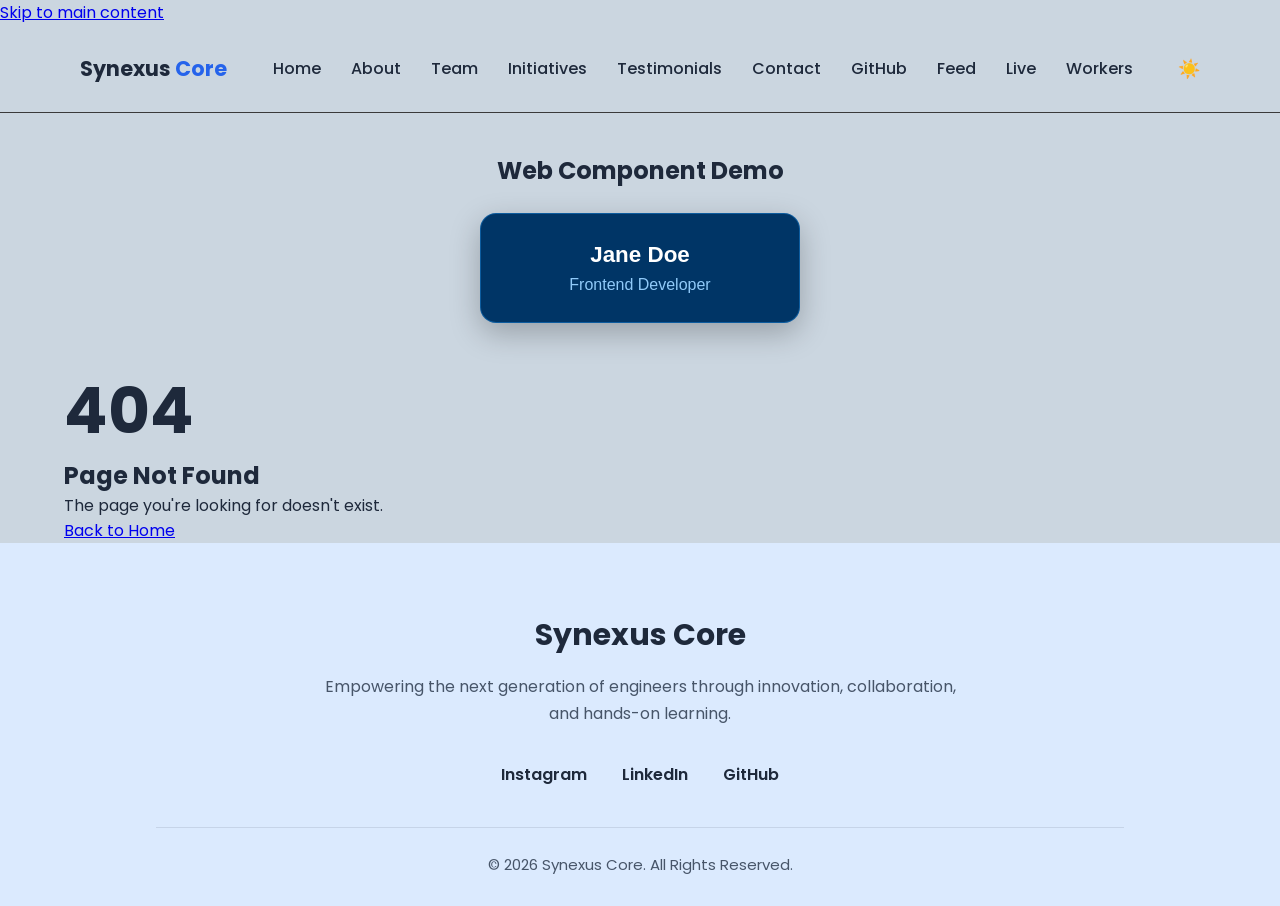
<file: index.html>
<!doctype html>
<html lang="en">
  <head>
    <link rel="preconnect" href="https://fonts.googleapis.com" />
    <link rel="preconnect" href="https://fonts.gstatic.com" crossorigin />
    <link
      href="https://fonts.googleapis.com/css2?family=Poppins:wght@300;400;500;600;700&display=swap"
      rel="stylesheet"
    />
    <meta charset="UTF-8" />
    <meta name="viewport" content="width=device-width, initial-scale=1.0" />
    <title>Engineering Community</title>
    <link rel="stylesheet" href="style.css" />
    <script type="module" src="main.js"></script>
  </head>
  <body>
    <template id="modal-template">
  <style>
    :host {
      position: fixed;
      right: 24px;
      bottom: 24px;
      z-index: 1000;
      display: block;
      font-family: "Poppins", sans-serif;
    }

    .modal {
      display: none;
      width: 360px;
      box-sizing: border-box;
      padding: 24px;
      border: 1px solid #444;
      border-radius: 12px;
      background: #262920;
      box-shadow: 0 18px 45px rgba(0, 0, 0, 0.45);
    }

    :host([open]) .modal {
      display: block;
      animation: slideIn 0.25s ease;
    }

    .modal h2 {
      margin: 0 0 10px;
      color: #dab263;
      font-size: 17px;
      font-weight: 600;
    }

    .modal p {
      margin: 0;
      color: #c5c5c5;
      font-size: 13px;
      line-height: 1.6;
    }

    @keyframes slideIn {
      from {
        opacity: 0;
        transform: translateY(12px);
      }

      to {
        opacity: 1;
        transform: translateY(0);
      }
    }
  </style>

  <div class="modal">
    <slot name="title">Default Title</slot>
    <slot>Default Body</slot>
  </div>
</template>
    <a href="#main-content" class="skip-link"> Skip to main content </a>
      <header>
        <nav>
          <div class="logo">
            <a href="/" class="logo">
              Synexus <span>Core</span>
            </a>
          </div>
          <ul class="nav-links">
            <li>
              <a href="/" class="nav-link">Home</a>
            </li>

            <li>
              <a href="/about" class="nav-link">About</a>
            </li>

            <li>
              <a href="/team" class="nav-link">Team</a>
            </li>

            <li>
              <a href="/initiatives" class="nav-link">Initiatives</a>
            </li>

            <li>
              <a href="/testimonials" class="nav-link">Testimonials</a>
            </li>

            <li>
              <a href="/contact" class="nav-link">Contact</a>
            </li>
            <li>
            <a href="/github" class="nav-link">GitHub</a>
            </li>
            <li>
            <a href="/feed" class="nav-link">Feed</a>
            </li>
            <li>
            <a href="/live" class="nav-link">Live</a>
            </li>
            <li>
            <a href="/workers" class="nav-link">Workers</a>
            </li>
          </ul>

          <button id="theme-toggle" aria-label="Toggle theme">☀️</button>

          <button class="menu-toggle" aria-label="Toggle Menu">☰</button>
        </nav>
      </header>

      <section class="web-component-demo">
      <h2>Web Component Demo</h2>

      <user-card
      name="Jane Doe"
      role="Frontend Developer"
      ></user-card>
      </section>
      <!--
      <main id="main-content">
      <section id="home">
        <div class="hero-left">
          <h1>
            Think Big.<br />
            Start Small.
          </h1>
          <a href="#about">Join Our Community</a>
        </div>

        <div class="hero-right">
          <p>Engineering students collaborating on a project</p>
        </div>
      </section>
      <section id="about">
        <div class="container">
          <h2>About Synexus Core</h2>

          <p class="about-description">
            A student-led tech community dedicated to innovation, collaboration,
            and hands-on technical projects.
          </p>

          <div class="about-cards">
            <div class="about-card hidden">
              <h3>Our Vision</h3>
              <p>
                Build a thriving engineering community that inspires innovation
                and prepares students for the future.
              </p>
            </div>

            <div class="about-card hidden">
              <h3>Our Mission</h3>
              <p>
                Empower students with practical engineering skills through
                projects, mentorship, and collaborative learning.
              </p>
            </div>

            <div class="about-card hidden">
              <h3>Our Values</h3>
              <p>
                Innovation, teamwork, curiosity, leadership, and continuous
                learning are at the heart of everything we do.
              </p>
            </div>
          </div>
        </div>
      </section>
      <section id="initiatives">
        <div class="container">
          <h2>Our Initiatives</h2>
          <p class="initiatives-description">
            We organize events and programs that encourage students to learn,
            innovate, collaborate, and apply their engineering knowledge to
            real-world challenges.
          </p>
          <input
            type="text"
            id="search-projects"
            placeholder="Search initiatives..."
          />
          <div class="initiatives-grid" id="dynamic-grid"></div>
        </div>
      </section>
      <section id="team">
        <div class="container">
          <h2>Meet Our Core Team</h2>
          <p class="team-description hidden">
            The passionate individuals leading Synexus Core, driving innovation,
            fostering collaboration, and building opportunities for engineering
            students to grow together.
          </p>
          <div class="team-grid">
            <div class="profile-card hidden">
              <img
                src="https://cdn-icons-png.flaticon.com/512/9131/9131529.png"
                alt="Chief Executive Officer"
              />
              <h3>XYZ</h3>
              <p class="role">Chief Executive Officer (CEO)</p>
              <a href="#">View Profile</a>
            </div>
            <div class="profile-card hidden">
              <img
                src="https://cdn-icons-png.flaticon.com/512/9131/9131529.png"
                alt="Chief Strategic Officer"
              />
              <h3>XYZ</h3>
              <p class="role">Chief Stratgic Officer (CSO)</p>
              <a href="#">View Profile</a>
            </div>
            <div class="profile-card hidden">
              <img
                src="https://cdn-icons-png.flaticon.com/512/9131/9131529.png"
                alt="Chief Technology Officer"
              />
              <h3>XYZ</h3>
              <p class="role">Chief Technology Officer (CTO)</p>
              <a href="#">View Profile</a>
            </div>
          </div>
        </div>
      </section>
      <section id="testimonials">
        <div class="container">
          <h2>What Our Members Say</h2>

          <div class="testimonial-wrapper">
            <button id="prev-testimonial" class="testimonial-arrow">
              &#10094;
            </button>
            <div id="testimonial-container">
              <div class="testimonial-content">
                <p class="testimonial-quote" id="testimonial-quote">
                  Loading testimonial...
                </p>

                <div class="testimonial-author">
                  <h3 id="testimonial-name">Member Name</h3>
                  <p id="testimonial-role">Role</p>
                </div>
              </div>

              <div class="testimonial-image">
                <img
                  id="testimonial-image"
                  src="https://cdn-icons-png.flaticon.com/512/9131/9131529.png"
                  alt="Community member"
                />
              </div>
            </div>

            <button id="next-testimonial" class="testimonial-arrow">
              &#10095;
            </button>
          </div>
        </div>
      </section>
      <section id="task-tracker">
        <div class="container">
          <h2>Community Task Tracker</h2>

          <div class="task-input-area">
            <input type="text" id="task-input" placeholder="Enter a task..." />

            <button id="add-task-btn">Add Task</button>
          </div>

          <ul id="task-list"></ul>
        </div>
      </section>
      <section id="kanban-board">
        <div class="container">
          <h2>Project Board</h2>
          <div class="board">
          <div class="column" id="todo">
           <h3>To Do</h3>

        <div class="task-card" draggable="true">
          Build homepage
        </div>

        <div class="task-card" draggable="true">
          Design contact form
        </div>

        <div class="task-card" draggable="true">
          Add responsive navigation
        </div>
        </div>
        <div class="column" id="in-progress">
          <h3>In Progress</h3>
        </div>
        <div class="column" id="done">
          <h3>Done</h3>
        </div>

        </div>
        </div>
      </section>
      <section id="contact">
        <div class="container">
          <h2>Get in Touch</h2>
          <p class="contact-description">
            Have questions, ideas, or want to collaborate with Synexus Core?
            We'd love to hear from you. Fill out the form below and we'll get
            back to you as soon as possible.
          </p>
          <form id="contact-form">
            <label for="name">Full Name</label>
            <input
              type="text"
              id="name"
              name="name"
              placeholder="John Doe"
              required
            />
            <label for="email">Email Address</label>
            <input
              type="email"
              id="email"
              name="email"
              placeholder="john@example.com"
              required
            />
            <label for="message">Message</label>
            <textarea
              id="message"
              name="message"
              rows="6"
              placeholder="Tell us how we can help..."
              required
            ></textarea>
            <p id="save-status"></p>
            <button type="submit">Send Message</button>
          </form>
        </div>
      </section>
    </main>
    <div id="project-modal" class="modal-overlay">
      <div class="modal-content">
        <button id="modal-close" class="modal-close" aria-label="Close">
          &times;
        </button>

        <h2 id="modal-title">Project Details</h2>

        <p id="modal-description">Project information will appear here.</p>
      </div>
    </div>
  -->
      <main id="app-root"></main>

      <footer>
        <div class="container">
          <h3>Synexus Core</h3>

          <p class="footer-text">
            Empowering the next generation of engineers through innovation,
            collaboration, and hands-on learning.
          </p>

          <div class="footer-links">
            <a href="#">Instagram</a>
            <a href="#">LinkedIn</a>
            <a href="#">GitHub</a>
          </div>

          <hr />

          <p class="copyright">© 2026 Synexus Core. All Rights Reserved.</p>
        </div>
      </footer>
    </header>
    <custom-modal id="delete-modal">
  <h2 slot="title">Warning</h2>
  <p>Are you sure you want to delete this?</p>
</custom-modal>

<custom-modal id="success-modal">
  <h2 slot="title">Success</h2>
  <p>Your changes have been saved successfully.</p>
</custom-modal>
  </body>
</html>
</file>
<file: style.css>
* {
  margin: 0;
  padding: 0;
  box-sizing: border-box;
}

:root {
  --primary-color: #2196f3;
  --primary-dark: #0d47a1;
  --primary-light: #90caf9;

  --background-color: #001d3d;
  --section-bg: #06284f;
  --card-bg: #0b3767;
  --profile-bg: #1f5894;
  --initiative-bg: #092645;
  --footer-bg: #000f20;

  --text-color: #ffffff;
  --secondary-text: #cbd5e1;
  --muted-text: #94a3b8;

  --border-color: rgba(255, 255, 255, 0.08);
  --input-border: rgba(255, 255, 255, 0.1);
}
.light-theme {
  --primary-color: #2563eb;
  --primary-dark: #1d4ed8;
  --primary-light: #60a5fa;

  --background-color: #cbd6e0;
  --section-bg: #ffffff;
  --card-bg: #eaf4ff;
  --profile-bg: #dbeafe;
  --initiative-bg: #eef6ff;
  --footer-bg: #dbeafe;

  --text-color: #1e293b;
  --secondary-text: #475569;
  --muted-text: #64748b;

  --border-color: rgba(15, 23, 42, 0.1);
  --input-border: rgba(15, 23, 42, 0.15);
}
body {
  font-family: "Poppins", sans-serif;
  background-color: var(--background-color);
  color: var(--text-color);
  transition:
    background-color 0.3s ease,
    color 0.3s ease;
}
.logo {
  font-size: 1.3rem;
  font-weight: 700;
  color: var(--text-color);
  text-decoration: none;
}

.logo span {
  color: var(--primary-color);
}

h1 {
  font-size: clamp(2rem, 6vw, 4rem);
  color: var(--text-color);
}
.container {
  width: min(1200px, 90%);
  margin: auto;
}
header {
  padding: 8px 60px;
  background-color: var(--background-color);
  border-bottom: 1px solid #3a3a3a;
}
nav {
  display: flex;
  justify-content: space-between;
  align-items: center;
  padding: 20px;
}
nav ul {
  display: flex;
  flex-direction: row;
  list-style: none;
  gap: 30px;
  margin: 0;
  padding: 0;
}
nav a {
  text-decoration: none;
  color: var(--text-color);
  font-weight: 500;
  transition: color 0.3s ease;
}
nav a:hover {
  color: var(--primary-color);
}
#theme-toggle {
  background: none;
  border: none;
  color: var(--text-color);
  font-size: 18px;
  cursor: pointer;
  transition: transform 0.3s ease;
}
#theme-toggle:hover {
  transform: rotate(20deg);
}
.menu-toggle {
  display: none;
  background: none;
  border: none;
  color: var(--text-color);
  font-size: 30px;
  cursor: pointer;
}
#home {
  padding: 50px 8%;
  display: flex;
  justify-content: space-between;
  align-items: center;
  background-color: var(--background-color);
}
.hero-left {
  flex: 1;
}
.hero-right {
  flex: 1;
  text-align: center;
  font-size: 22px;
  color: var(--secondary-text);
}
.hero-image {
  margin: 20px;
  text-align: right;
}
#home a {
  display: inline-block;
  margin-top: 30px;
  padding: 15px 32px;
  background: var(--primary-color);
  color: white;
  text-decoration: none;
  border-radius: 999px;
  font-weight: 600;
  transition:
    background-color 0.3s ease,
    transform 0.3s ease;
}

#home a:hover {
  background: var(--primary-dark);
  transform: translateY(-3px);
}

.active-state {
  color: var(--primary-color);
}

#about {
  padding: 90px 8%;
  background: var(--section-bg);
}

#about h2 {
  font-size: 42px;
  margin-bottom: 20px;
  text-align: center;
}

.about-description {
  max-width: 750px;
  margin: 0 auto 60px;
  text-align: center;
  color: var(--secondary-text);
  font-size: 18px;
  line-height: 1.7;
}

.about-cards {
  display: grid;
  grid-template-columns: repeat(3, 1fr);
  gap: 30px;
  align-items: center;
}

.about-card {
  background: var(--card-bg);
  padding: 35px;
  border-radius: 18px;
  border: 1px solid var(--border-color);
  transition:
    transform 0.3s ease,
    box-shadow 0.3s ease;
  box-shadow: 0 8px 20px rgba(0, 0, 0, 0.2);
}

.about-card:hover {
  transform: translateY(-8px);
  box-shadow: 0 18px 35px rgba(0, 0, 0, 0.35);
}

.about-card h3 {
  font-size: 24px;
  margin-bottom: 20px;
  color: var(--text-color);
}

.about-card p {
  color: var(--secondary-text);
  line-height: 1.7;
}

#initiatives {
  padding: 100px 8%;
  background: var(--background-color);
}

#initiatives h2 {
  font-size: 42px;
  text-align: center;
  margin-bottom: 20px;
}

.initiatives-description {
  max-width: 760px;
  margin: 0 auto 40px;
  text-align: center;
  color: var(--secondary-text);
  font-size: 18px;
  line-height: 1.7;
}

/* Search */

#search-projects {
  width: 100%;
  max-width: 700px;
  display: block;
  margin: 40px auto;
  padding: 15px 20px;

  border: 1px solid var(--input-border);
  border-radius: 14px;

  background: var(--card-bg);
  color: var(--text-color);
  font-size: 16px;

  transition:
    border-color 0.3s ease,
    box-shadow 0.3s ease;
}

#search-projects::placeholder {
  color: var(--muted-text);
}

#search-projects:focus {
  outline: none;
  border-color: var(--primary-color);
  box-shadow: 0 0 0 3px rgba(33, 150, 243, 0.15);
}

/* =========================
   PROPOSE AN INITIATIVE
========================= */

#proposal-form {
  max-width: 700px;
  margin: 40px auto;
  display: flex;
  flex-direction: column;
  gap: 16px;
}

#proposal-form input,
#proposal-form textarea {
  width: 100%;
  padding: 14px 16px;
  border: 1px solid #444;
  border-radius: 10px;
  background: transparent;
  color: inherit;
  font-family: inherit;
  font-size: 1rem;
  outline: none;
}

#proposal-form input:focus,
#proposal-form textarea:focus {
  border-color: var(--primary-light);
}

#proposal-form textarea {
  min-height: 150px;
  resize: vertical;
}

#proposal-submit {
  align-self: flex-start;
  padding: 12px 24px;
  border: none;
  border-radius: 999px;
  background: var(--primary-color);
  color: var(--text-color);
  font-weight: 600;
  cursor: pointer;
  transition: opacity 0.2s ease;
}

#proposal-submit:hover {
  opacity: 0.85;
}

#proposal-submit:disabled {
  opacity: 0.5;
  cursor: not-allowed;
}

#proposal-message {
  max-width: 700px;
  margin: 20px auto;
  text-align: center;
  font-weight: 600;
}
/* Initiative cards */

.initiatives-grid {
  display: grid;
  grid-template-columns: repeat(2, 1fr);
  gap: 30px;
}

.initiative-card {
  background: var(--initiative-bg);
  border-radius: 20px;
  padding: 35px;
  border: 1px solid var(--border-color);

  transition:
    transform 0.3s ease,
    box-shadow 0.3s ease;

  box-shadow: 0 10px 25px rgba(0, 0, 0, 0.2);
}

.initiative-card:hover {
  transform: translateY(-8px);
  box-shadow: 0 20px 35px rgba(0, 0, 0, 0.35);
}

.initiative-card h3 {
  font-size: 24px;
  margin-bottom: 20px;
  color: var(--text-color);
}

.initiative-card p {
  color: var(--secondary-text);
  line-height: 1.7;
}

/* Project status */

.active-project {
  border-left: 5px solid #22c55e;
  border-right: 5px solid #22c55e;
}

.completed-project {
  border-left: 5px solid #94a3b8;
  border-right: 5px solid #94a3b8;
}

#manage-proposal {
  padding: 60px 20px;
  border-top: 1px solid #333;
}

#manage-proposal .container {
  max-width: 700px;
  margin: 0 auto;
  padding: 35px;
  border: 1px solid #333;
  border-radius: 16px;
  text-align: center;
}

#manage-proposal h2 {
  margin-bottom: 25px;
}

.proposal-actions {
  display: flex;
  justify-content: center;
  gap: 15px;
  flex-wrap: wrap;
}

.proposal-actions button {
  padding: 12px 24px;
  border: none;
  border-radius: 8px;
  font-size: 15px;
  font-weight: 600;
  cursor: pointer;
  transition: all 0.2s ease;
}

#update-btn {
  background: var(--primary-color);
  color: var(--text-color);
}

#delete-btn {
  background: #d9534f;
  color: white;
}

#update-btn:hover,
#delete-btn:hover {
  transform: translateY(-2px);
  opacity: 0.9;
}

.proposal-actions button:disabled {
  opacity: 0.5;
  cursor: not-allowed;
}
/* =========================
   CORE TEAM
========================= */

#team {
  padding: 100px 8%;
  background: var(--section-bg);
}

#team h2 {
  text-align: center;
  font-size: 42px;
  margin-bottom: 20px;
}

.team-description {
  max-width: 760px;
  margin: 0 auto 60px;
  text-align: center;
  color: var(--secondary-text);
  line-height: 1.7;
  font-size: 18px;
}

.team-grid {
  display: grid;
  grid-template-columns: repeat(3, 1fr);
  gap: 35px;
}

.profile-card {
  background: var(--profile-bg);
  border-radius: 20px;
  padding: 40px 30px;
  text-align: center;
  border: 1px solid var(--border-color);
  box-shadow: 0 10px 25px rgba(0, 0, 0, 0.2);

  transition:
    transform 0.3s ease,
    box-shadow 0.3s ease;
}

.profile-card:hover {
  transform: translateY(-8px);
  box-shadow: 0 20px 35px rgba(0, 0, 0, 0.35);
}

.profile-card img {
  width: 140px;
  height: 140px;
  border-radius: 50%;
  object-fit: cover;
  margin-bottom: 25px;
  background: var(--card-bg);
}

.profile-card h3 {
  font-size: 26px;
  margin-bottom: 10px;
  color: var(--text-color);
}

.role {
  color: var(--secondary-text);
  margin-bottom: 25px;
  font-size: 17px;
}

.profile-card a {
  display: inline-block;
  padding: 14px 28px;
  background: var(--primary-color);
  color: white;
  text-decoration: none;
  border-radius: 999px;
  font-weight: 600;

  transition:
    background-color 0.3s ease,
    transform 0.3s ease;
}

.profile-card a:hover {
  background: var(--primary-dark);
  transform: translateY(-3px);
}

/* =========================
   CONTACT
========================= */

#contact {
  background: var(--background-color);
  padding: 100px 8%;
}

#contact h2 {
  text-align: center;
  font-size: 42px;
  margin-bottom: 20px;
}

.contact-description {
  max-width: 700px;
  margin: 0 auto 50px;
  text-align: center;
  color: var(--secondary-text);
  line-height: 1.7;
}

#contact form {
  max-width: 700px;
  margin: auto;
  display: flex;
  flex-direction: column;
  gap: 20px;
}

#contact label {
  color: var(--text-color);
  font-weight: 600;
}

#contact input,
#contact textarea {
  width: 100%;
  padding: 16px;

  background: var(--card-bg);
  color: var(--text-color);

  border: 1px solid var(--input-border);
  border-radius: 16px;

  transition:
    border-color 0.3s ease,
    box-shadow 0.3s ease;
}

#contact input::placeholder,
#contact textarea::placeholder {
  color: var(--muted-text);
}

#contact input:focus,
#contact textarea:focus {
  border-color: var(--primary-color);
  box-shadow: 0 0 0 3px rgba(33, 150, 243, 0.2);
  outline: none;
}

#contact button {
  margin-top: 10px;
  padding: 16px;

  background: var(--primary-color);
  border: none;
  border-radius: 999px;

  color: white;
  cursor: pointer;

  font-size: 16px;
  font-weight: 600;

  transition:
    background-color 0.3s ease,
    transform 0.3s ease;
}

#contact button:hover {
  background: var(--primary-dark);
  transform: translateY(-3px);
}

/* =========================
   SAVE STATUS
========================= */

#save-status {
  color: #4ade80;
  font-size: 14px;
  margin-bottom: 10px;

  opacity: 0;
  transition: opacity 0.5s ease;
}

#save-status.show {
  opacity: 1;
}

/* =========================
   FOOTER
========================= */

footer {
  background: var(--footer-bg);
  padding: 70px 8% 30px;
  text-align: center;
}

footer h3 {
  font-size: 30px;
  margin-bottom: 15px;
}

.footer-text {
  max-width: 650px;
  margin: 0 auto 35px;
  color: var(--secondary-text);
  line-height: 1.7;
}

.footer-links {
  display: flex;
  justify-content: center;
  gap: 35px;
  margin-bottom: 40px;
}

.footer-links a {
  color: var(--text-color);
  text-decoration: none;
  font-weight: 600;
  transition: color 0.3s ease;
}

.footer-links a:hover {
  color: var(--primary-color);
}

footer hr {
  border: none;
  border-top: 1px solid var(--border-color);
  margin-bottom: 25px;
}

.copyright {
  color: var(--secondary-text);
  font-size: 15px;
}

@media (max-width: 900px) {
  .about-cards {
    grid-template-columns: repeat(2, 1fr);
  }

  .team-grid {
    grid-template-columns: repeat(2, 1fr);
  }

  .initiatives-grid {
    grid-template-columns: repeat(2, 1fr);
  }
}

@media (max-width: 600px) {
  header {
    padding: 15px 20px;
  }
  nav {
    display: flex;
    justify-content: space-between;
    align-items: center;
    flex-wrap: wrap;
  }
  .menu-toggle {
    display: block;
  }
  .nav-links {
    display: none;
    width: 100%;
    flex-direction: column;
    gap: 20px;
    margin-top: 20px;
    text-align: center;
  }
  .nav-links.nav-active {
    display: flex;
  }
  #home {
    flex-direction: column;
    text-align: center;
    padding: 60px 20px;
    gap: 40px;
  }
  .hero-left,
  .hero-right {
    width: 100%;
  }
  .hero-right {
    font-size: 18px;
  }
  #about,
  #initiatives,
  #team,
  #contact {
    padding: 60px 20px;
  }
  .container {
    width: 100%;
    padding: 0 20px;
  }
  .about-cards {
    grid-template-columns: 1fr;
  }
  .initiatives-grid {
    grid-template-columns: 1fr;
  }
  .team-grid {
    grid-template-columns: 1fr;
  }
  footer {
    padding: 60px 20px 30px;
  }
  .footer-links {
    flex-direction: column;
    gap: 15px;
  }
  #about h2,
  #team h2,
  #initiatives h2,
  #contact h2 {
    font-size: 32px;
  }
}
#testimonials {
  padding: 100px 8%;
  background: var(--background-color);
  border-top: 1px solid rgba(255, 255, 255, 0.15);
}
#testimonials h2 {
  text-align: center;
  font-size: 42px;
  margin-bottom: 50px;
}
.testimonial-wrapper {
  display: flex;
  align-items: center;
  justify-content: center;
  gap: 25px;
}
#testimonial-container {
  width: min(1000px, 90%);
  min-height: 360px;
  display: flex;
  align-items: center;
  justify-content: space-between;
  padding: 50px 60px;
  background: var(--card-bg);
  border-radius: 22px;
  border: 1px solid rgba(255, 255, 255, 0.1);
  box-shadow: 0 15px 35px rgba(0, 0, 0, 0.2);
  transition: all 0.3s ease;
}
.testimonial-content {
  flex: 1;
  padding-right: 50px;
}
.testimonial-quote {
  font-size: 25px;
  line-height: 1.6;
  color: var(--text-color);
  margin-bottom: 35px;
}
.testimonial-quote::before {
  content: "“";
  font-size: 70px;
  color: var(--primary-color);
  line-height: 0;
  vertical-align: -25px;
  margin-right: 10px;
}
.testimonial-author h3 {
  font-size: 20px;
  color: var(--text-color);
  margin-bottom: 5px;
}
.testimonial-author p {
  color: var(--secondary-text);
  font-size: 15px;
}
.testimonial-image {
  flex-shrink: 0;
}
.testimonial-image img {
  width: 220px;
  height: 220px;
  object-fit: cover;
  border-radius: 50%;
  border: 4px solid var(--primary-color);
  background: var(--section-bg);
}
.testimonial-arrow {
  width: 48px;
  height: 48px;
  flex-shrink: 0;
  border: none;
  border-radius: 50%;
  background: var(--primary-color);
  color: white;
  font-size: 25px;
  cursor: pointer;
  display: flex;
  align-items: center;
  justify-content: center;
  transition: all 0.3s ease;
}
.testimonial-arrow:hover {
  background: var(--primary-dark);
  transform: scale(1.1);
}
@media (max-width: 600px) {
  #testimonials {
    padding: 60px 20px;
  }
  #testimonials h2 {
    font-size: 32px;
  }
  .testimonial-wrapper {
    gap: 10px;
  }
  #testimonial-container {
    width: 100%;
    min-height: auto;
    flex-direction: column-reverse;
    text-align: center;
    padding: 35px 20px;
  }
  .testimonial-content {
    padding-right: 0;
  }
  .testimonial-image img {
    width: 150px;
    height: 150px;
    margin-bottom: 30px;
  }
  .testimonial-quote {
    font-size: 17px;
  }
  .testimonial-author h3 {
    font-size: 18px;
  }
  .testimonial-arrow {
    width: 38px;
    height: 38px;
    font-size: 18px;
  }
}
.modal-overlay {
  position: fixed;
  inset: 0;
  background: rgba(0, 0, 0, 0.7);
  display: none;
  align-items: center;
  justify-content: center;
  z-index: 1000;
}
.modal-content {
  position: relative;
  width: min(600px, 90%);
  padding: 45px;
  background: var(--card-bg);
  border-radius: 20px;
  border: 1px solid rgba(255, 255, 255, 0.1);
  box-shadow: 0 20px 50px rgba(0, 0, 0, 0.4);
  color: var(--text-color);
}
.modal-content h2 {
  font-size: 30px;
  margin-bottom: 20px;
}
.modal-content p {
  color: var(--secondary-text);
  line-height: 1.7;
}
.modal-close {
  position: absolute;
  top: 15px;
  right: 20px;
  background: none;
  border: none;
  color: var(--text-color);
  font-size: 32px;
  cursor: pointer;
  transition: color 0.3s ease;
}
.modal-close:hover {
  color: var(--primary-color);
}
.view-btn {
  margin-top: 25px;
  padding: 12px 22px;
  background: var(--primary-color);
  color: white;
  border: none;
  border-radius: 999px;
  font-family: inherit;
  font-weight: 600;
  cursor: pointer;
  transition: all 0.3s ease;
}
.view-btn:hover {
  background: var(--primary-dark);
  transform: translateY(-2px);
}
#task-tracker {
  padding: 100px 8%;
  background: var(--section-bg);
}
#task-tracker h2 {
  text-align: center;
  font-size: 42px;
  margin-bottom: 40px;
}
.task-input-area {
  max-width: 700px;
  margin: 0 auto 40px;
  display: flex;
  gap: 15px;
}
#task-input {
  flex: 1;
  padding: 16px 20px;
  background: var(--card-bg);
  color: var(--text-color);
  border: 1px solid rgba(255, 255, 255, 0.1);
  border-radius: 14px;
  font-family: inherit;
  font-size: 16px;
  outline: none;
}
#task-input::placeholder {
  color: var(--secondary-text);
}
#task-input:focus {
  border-color: var(--primary-color);
}
#add-task-btn {
  padding: 16px 25px;
  background: var(--primary-color);
  color: white;
  border: none;
  border-radius: 999px;
  font-family: inherit;
  font-weight: 600;
  cursor: pointer;
  transition: 0.3s ease;
}
#add-task-btn:hover {
  background: var(--primary-dark);
  transform: translateY(-2px);
}
#task-list {
  max-width: 700px;
  margin: 0 auto;
  padding: 0;
  list-style: none;
}
#task-list li {
  display: flex;
  align-items: center;
  gap: 15px;
  padding: 18px 20px;
  margin-bottom: 15px;
  background: var(--card-bg);
  border: 1px solid rgba(255, 255, 255, 0.08);
  border-radius: 14px;
  transition: 0.3s ease;
}
#task-list li:hover {
  transform: translateY(-2px);
}
.task-checkbox {
  width: 20px;
  height: 20px;
  accent-color: var(--primary-color);
  cursor: pointer;
  flex-shrink: 0;
}
#task-list li span {
  flex: 1;
  color: var(--text-color);
  line-height: 1.5;
}
#task-list li.completed span {
  text-decoration: line-through;
  opacity: 0.5;
}
.delete-btn {
  width: 32px;
  height: 32px;
  border: none;
  border-radius: 50%;
  background: transparent;
  color: var(--secondary-text);
  font-size: 22px;
  cursor: pointer;
  transition: 0.3s ease;
}
.delete-btn:hover {
  background: #ef4444;
  color: white;
}
.light-theme #task-list li {
  border-color: rgba(0, 0, 0, 0.08);
}
.light-theme #task-input {
  border-color: rgba(0, 0, 0, 0.1);
}
@media (max-width: 600px) {
  #task-tracker {
    padding: 60px 20px;
  }
  #task-tracker h2 {
    font-size: 32px;
  }
  .task-input-area {
    flex-direction: column;
  }
  #add-task-btn {
    width: 100%;
  }
  #task-list li {
    padding: 15px;
  }
}
.hidden {
  opacity: 0;
  transform: translateY(30px);
  transition: all 0.6s ease-out;
}

.show {
  opacity: 1;
  transform: translateY(0);
}
#kanban-board {
  padding: 100px 8%;
  background: var(--background-color);
}

#kanban-board h2 {
  text-align: center;
  font-size: 42px;
  margin-bottom: 50px;
}

.board {
  display: grid;
  grid-template-columns: repeat(3, 1fr);
  gap: 30px;
}

.column {
  min-height: 400px;
  padding: 25px;
  background: var(--section-bg);
  border: 1px solid rgba(255, 255, 255, 0.08);
  border-radius: 20px;
}

.column h3 {
  margin-bottom: 25px;
  font-size: 24px;
}

.task-card {
  padding: 20px;
  margin-bottom: 15px;
  background: var(--card-bg);
  border-radius: 12px;
  cursor: grab;
  transition:
    opacity 0.2s ease,
    transform 0.2s ease;
}

.task-card:active {
  cursor: grabbing;
}

.task-card.is-dragging {
  opacity: 0.5;
  transform: scale(1.03);
}

@media (max-width: 600px) {
  .board {
    grid-template-columns: 1fr;
  }
}
.error-page {
  min-height: 60vh;
  display: flex;
  flex-direction: column;
  justify-content: center;
  align-items: center;
  text-align: center;
  padding: 80px 20px;
}

.error-page h1 {
  font-size: 120px;
  color: var(--primary-color);
  margin-bottom: 10px;
}

.error-page h2 {
  font-size: 36px;
  margin-bottom: 15px;
}

.error-page p {
  color: var(--secondary-text);
  font-size: 18px;
  margin-bottom: 30px;
}

.error-page a {
  display: inline-block;
  padding: 14px 28px;
  background: var(--primary-color);
  color: white;
  text-decoration: none;
  border-radius: 999px;
  font-weight: 600;
}
#github-lookup {
  padding: 80px 20px;
  border-top: 1px solid #333;
}

.github-search {
  display: flex;
  justify-content: center;
  align-items: center;
  gap: 12px;
  margin: 30px auto;
  max-width: 600px;
}

#github-username {
  flex: 1;
  padding: 14px 18px;
  border: 1px solid #555;
  border-radius: 999px;
  background: transparent;
  color: inherit;
  font-size: 16px;
  outline: none;
}

#github-username:focus {
  border-color: #888;
}

#search-dev-btn {
  padding: 14px 24px;
  border: none;
  border-radius: 999px;
  background: white;
  color: var(--background-color);
  font-size: 15px;
  font-weight: 600;
  cursor: pointer;
  transition: 0.2s ease;
}

#search-dev-btn:hover {
  transform: translateY(-2px);
  opacity: 0.85;
}

#dev-profile-card {
  max-width: 650px;
  margin: 35px auto 0;
}

.github-profile-card {
  display: flex;
  align-items: center;
  gap: 25px;

  padding: 30px;
  border: 1px solid #444;
  border-radius: 18px;

  background: var(--card-bg);

  transition:
    transform 0.3s ease,
    box-shadow 0.3s ease;
}

.github-profile-card:hover {
  transform: translateY(-5px);
  box-shadow: 0 10px 30px rgba(0, 0, 0, 0.2);
}

/* Profile Picture */

.github-profile-card img {
  width: 110px;
  height: 110px;

  flex-shrink: 0;

  border-radius: 50%;
  object-fit: cover;

  border: 2px solid #555;
}

/* Profile Information */

.github-profile-info {
  flex: 1;
  min-width: 0;
}

.github-profile-info h3 {
  margin: 0 0 4px;
  font-size: 24px;
}

.github-profile-info p {
  margin: 0;
  line-height: 1.6;
  opacity: 0.6;
}

.github-username {
  margin-bottom: 14px !important;
}

/* Stats */

.github-stats {
  display: flex;
  gap: 28px;
  margin: 18px 0;
}

.github-stats span {
  display: flex;
  flex-direction: column;
  gap: 3px;
  font-size: 0.85rem;
}

.github-stats strong {
  font-size: 1.2rem;
}

.github-profile-btn {
  display: inline-block;

  padding: 10px 16px;

  border-radius: 8px;
  text-decoration: none;

  font-weight: 600;

  background: white;
  color: var(--background-color);

  transition:
    transform 0.2s ease,
    opacity 0.2s ease;
}

.github-profile-btn:hover {
  transform: translateY(-2px);
  opacity: 0.85;
}

.github-loading {
  text-align: center;
  padding: 25px;
  opacity: 0.7;
}

.github-error {
  text-align: center;
  padding: 20px;
  color: #ff6b6b;
}

@media (max-width: 600px) {
  .github-search {
    flex-direction: column;
  }

  #github-username,
  #search-dev-btn {
    width: 100%;
  }

  .github-profile-card {
    flex-direction: column;
    text-align: center;
  }

  .github-stats {
    justify-content: center;
  }
}
#data-feed-section {
  padding: 80px 20px;
}

#data-feed {
  display: grid;
  grid-template-columns: repeat(2, 1fr);
  gap: 24px;
  margin-top: 40px;
}

.feed-card {
  padding: 28px;
  border: 1px solid #294563;
  border-radius: 20px;
  background: #0b2948;
  transition:
    transform 0.2s ease,
    border-color 0.2s ease;
}

.feed-card:hover {
  transform: translateY(-4px);
  border-color: #2196f3;
}

.feed-card h3 {
  margin-bottom: 14px;
  text-transform: capitalize;
}

.feed-card p {
  line-height: 1.6;
}

.feed-loading {
  grid-column: 1 / -1;
  display: flex;
  flex-direction: column;
  align-items: center;
  justify-content: center;
  gap: 15px;
  width: 100%;
  padding: 40px 20px;
  text-align: center;
  color: var(--secondary-text);
}

.feed-loading .loading-spinner {
  width: 50px;
  height: 50px;
  margin: 0;
}
/* ============================= */
/* LIVE MESSAGE TERMINAL */
/* ============================= */

#live {
  padding: 80px 20px;
}

#live .container {
  max-width: 900px;
  margin: 0 auto;
}

#live h2 {
  text-align: center;
  margin-bottom: 30px;
}

/* Terminal window */
#live-feed {
  width: 100%;
  height: 450px;

  padding: 20px;
  box-sizing: border-box;

  background: var(--section-bg);
  border: 1px solid #294563;
  border-radius: 12px;

  overflow-y: auto;

  font-family: "JetBrains Mono", Courier, monospace;
  font-size: 14px;
  line-height: 1.6;

  color: white;

  text-align: left;

  margin-bottom: 15px;

  box-shadow: 0 10px 30px rgba(0, 0, 0, 0.3);
}

#live-feed > div {
  padding: 5px 0;
  border-bottom: 1px solid rgba(255, 255, 255, 0.05);
}

#live-feed > div:last-child {
  border-bottom: none;
}

/* Terminal prompt */
#live-feed > div::before {
  content: "> ";
  color: #90caf9;
}

/* Message input */
#ws-input {
  width: calc(100% - 105px);
  box-sizing: border-box;

  padding: 14px 16px;

  background: var(--background-color);
  color: white;

  border: 1px solid #294563;
  border-radius: 8px;

  font-family: "JetBrains Mono", Courier, monospace;
  font-size: 14px;

  outline: none;
}

#ws-input:focus {
  border-color: var(--primary-color);
}

#ws-input::placeholder {
  color: #64748b;
}

/* Send button */
#ws-send {
  width: 90px;

  margin-left: 10px;
  padding: 14px 16px;

  border: none;
  border-radius: 8px;

  background: var(--primary-color);
  color: white;

  font-size: 15px;
  font-weight: 600;

  cursor: pointer;

  transition:
    transform 0.2s ease,
    background 0.2s ease;
}

#ws-send:hover {
  background: var(--primary-dark);
  transform: translateY(-2px);
}

#ws-send:active {
  transform: translateY(0);
}
/* ============================= */
/* WEB WORKER DEMO */
/* ============================= */

#worker-demo {
  min-height: 70vh;
  display: flex;
  flex-direction: column;
  justify-content: center;
  align-items: center;
  text-align: center;
  padding: 80px 20px;
}

#worker-demo h2 {
  margin-bottom: 30px;
}

#worker-spinner {
  display: block;
  width: 70px;
  height: 70px;
  border: 6px solid #ccc;
  border-top: 6px solid var(--primary-color);
  border-radius: 50%;
  animation: spin 1s linear infinite;
  margin: 0 auto 30px;
}
@keyframes spin {
  to {
    transform: rotate(360deg);
  }
}

.worker-buttons {
  display: flex;
  justify-content: center;
  align-items: center;
  gap: 15px;
}

#process-btn,
#cancel-process-btn {
  padding: 14px 28px;
  border: none;
  border-radius: 8px;

  color: white;
  font-size: 16px;
  font-weight: 600;

  cursor: pointer;

  transition:
    transform 0.2s ease,
    background 0.2s ease,
    opacity 0.2s ease;
}

#process-btn {
  background: var(--primary-color);
}

#process-btn:hover:not(:disabled) {
  transform: translateY(-2px);
  background: var(--primary-dark);
}

#cancel-process-btn {
  background: #dc2626;
}

#cancel-process-btn:hover:not(:disabled) {
  transform: translateY(-2px);
  background: #b91c1c;
}

#process-btn:disabled,
#cancel-process-btn:disabled {
  opacity: 0.5;
  cursor: not-allowed;
}

#process-btn:active,
#cancel-process-btn:active {
  transform: translateY(0);
}
#worker-result {
  width: min(600px, 90%);
  min-height: 45px;

  margin: 25px auto 0;
  padding: 10px 15px;

  box-sizing: border-box;

  background: var(--card-bg);
  border: 1px solid var(--border-color);
  border-radius: 8px;

  text-align: left;

  white-space: pre-wrap;
  overflow-wrap: break-word;
}

/* Success popup */
#worker-success {
  position: fixed;
  top: 30px;
  right: 30px;

  padding: 15px 22px;

  background: #166534;
  color: white;

  border-radius: 8px;

  font-weight: 600;

  opacity: 0;
  visibility: hidden;

  transform: translateY(-15px);

  transition:
    opacity 0.3s ease,
    transform 0.3s ease,
    visibility 0.3s ease;

  z-index: 9999;
}

#worker-success.show {
  opacity: 1;
  visibility: visible;
  transform: translateY(0);
}
.web-component-demo {
  padding: 40px 20px;
  text-align: center;
}

.web-component-demo h2 {
  margin-bottom: 25px;
  font-size: 1.5rem;
}

.web-component-demo user-card {
  display: block;
  width: 320px;
  max-width: 100%;
  margin: 0 auto;
}

.reactive-components {
  padding: 90px 20px;
  background: var(--background-color);
  border-top: 1px solid var(--border-color);
}

.section-heading {
  width: min(700px, 100%);
  margin: 0 auto 45px;
  text-align: center;
}

.section-heading > span {
  color: var(--primary-color);
  font-size: 11px;
  font-weight: 600;
  letter-spacing: 2px;
}

.section-heading h2 {
  margin: 10px 0;
  color: var(--text-color);
  font-size: 28px;
}

.section-heading p {
  margin: 0;
  color: var(--secondary-text);
  font-size: 14px;
}

.product-grid {
  width: min(1100px, 100%);
  margin: 0 auto;

  display: grid;
  grid-template-columns: repeat(5, 1fr);
  gap: 16px;
}

.cart-status {
  width: min(1100px, 100%);
  margin: 30px auto 0;

  display: flex;
  justify-content: flex-end;
  align-items: center;
  gap: 12px;

  color: var(--muted-text);
  font-size: 13px;
}

@media (max-width: 1000px) {
  .product-grid {
    grid-template-columns: repeat(3, 1fr);
  }
}

@media (max-width: 700px) {
  .product-grid {
    grid-template-columns: repeat(2, 1fr);
  }
}

@media (max-width: 480px) {
  .product-grid {
    grid-template-columns: 1fr;
  }
}

.modal-demo {
  padding: 70px 20px;
  border-top: 1px solid #333;
  text-align: center;
}

.modal-demo > h2 {
  margin-bottom: 30px;
}
</file>
